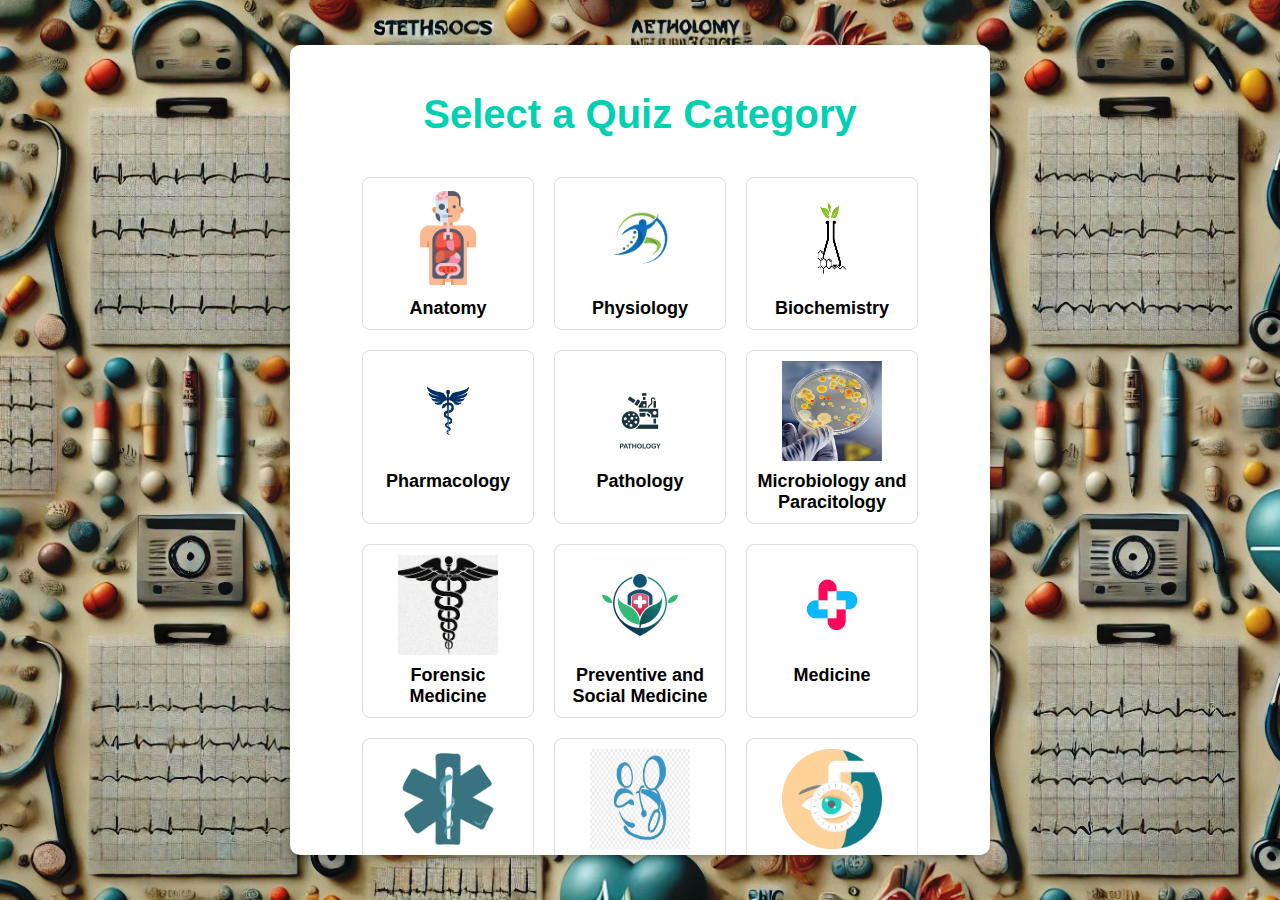
<file: index.html>
<!DOCTYPE html>
<html lang="en">
  <head>
    <meta charset="UTF-8" />
    <meta name="viewport" content="width=device-width, initial-scale=1.0" />
    <title>Quiz Categories</title>
    <link rel="stylesheet" href="style.css" />
    <style>
      body {
        font-family: Arial, sans-serif;
      }

      .container {
        text-align: center;
        margin: 0 auto;
        padding: 20px;
      }

      h1 {
        margin-bottom: 40px;
      }

      .category-boxes {
        display: flex;
        justify-content: center;
        flex-wrap: wrap;
        gap: 20px;
      }

      .category-box {
        display: flex;
        flex-direction: column;
        align-items: center;
        width: 150px;
        padding: 10px;
        border: 1px solid #ddd;
        border-radius: 8px;
        cursor: pointer;
        transition: background-color 0.3s ease;
      }

      .category-box:hover {
        background-color: #4a897d;
      }

      .category-box img {
        width: 100px;
        height: 100px;
        margin-bottom: 10px;
      }

      .category-box span {
        font-size: 18px;
        font-weight: bold;
      }

      button {
        padding: 10px 20px;
        margin-top: 20px;
        font-size: 16px;
        cursor: pointer;
      }

      @media screen and (max-width: 400px) {
        .container {
          /* max-width: 600px; */
          gap: 15px;
          /* font-size: 4px; */
        }

        .category-box {
          width: 120px;
          padding: 9px;
          /* font-size: 8px; */
        }
        .category-box img {
          width: 80px;
          height: 80px;
          margin-bottom: 9px;
        }
      }
    </style>
  </head>

  <body>
    <div class="container">
      <h1>Select a Quiz Category</h1>

      <div class="category-boxes">
        <div class="category-box" onclick="goToSubcategory('anatomy')">
          <img src="images/anatomy.png" alt="anatomy Icon" />
          <span>Anatomy</span>
        </div>
        <div class="category-box" onclick="goToSubcategory('physiology')">
          <img src="images/physiology.jpg" alt="physiology Icon" />
          <span>Physiology</span>
        </div>
        <div class="category-box" onclick="goToSubcategory('biochemistry')">
          <img src="images/biochemistry.webp" alt="biochemistry Icon" />
          <span>Biochemistry</span>
        </div>
        <div class="category-box" onclick="goToSubcategory('pharmacology')">
          <img src="images/pharmacology.jpg" alt="pharmacology Icon" />
          <span>Pharmacology</span>
        </div>
        <div class="category-box" onclick="goToSubcategory('pathology')">
          <img src="images/pathology.webp" alt="pathology Icon" />
          <span>Pathology</span>
        </div>
        <div class="category-box" onclick="goToSubcategory('microbiology')">
          <img src="images/microbiology.jpg" alt="microbiology Icon" />
          <span>Microbiology and Paracitology</span>
        </div>
        <div
          class="category-box"
          onclick="goToSubcategory('forensic_medicine')"
        >
          <img src="images/forensic.jpg" alt="forensic Icon" />
          <span>Forensic Medicine</span>
        </div>
        <div
          class="category-box"
          onclick="goToSubcategory('preventive_and_social_medicine')"
        >
          <img src="images/prevention.webp" alt="prevention Icon" />
          <span>Preventive and Social Medicine</span>
        </div>
        <div class="category-box" onclick="goToSubcategory('medicine')">
          <img src="images/medicine.jpg" alt="medicine Icon" />
          <span>Medicine</span>
        </div>
        <div class="category-box" onclick="goToSubcategory('surgery')">
          <img src="images/surgery.webp" alt="surgery Icon" />
          <span>Surgery</span>
        </div>
        <div class="category-box" onclick="goToSubcategory('pediatrics')">
          <img src="images/pediatrics.jpg" alt="pediatrics Icon" />
          <span>Pediatrics</span>
        </div>
        <div class="category-box" onclick="goToSubcategory('ophthalmology')">
          <img src="images/opthalmology.png" alt="ophthalmology Icon" />
          <span>Ophthalmology</span>
        </div>
        <div class="category-box" onclick="goToSubcategory('dermatology')">
          <img src="images/dermatology.png" alt="dermatology Icon" />
          <span>Dermatology</span>
        </div>
        <div class="category-box" onclick="goToSubcategory('anesthesia')">
          <img src="images/anesthesia.png" alt="anesthesia Icon" />
          <span>Anesthesia</span>
        </div>
        <div class="category-box" onclick="goToSubcategory('psychiatry')">
          <img src="images/psychiatry.png" alt="psychiatry Icon" />
          <span>Psychiatry</span>
        </div>
        <div class="category-box" onclick="goToSubcategory('radiology')">
          <img src="images/radiology.png" alt="radiology Icon" />
          <span>Radiology</span>
        </div>
      </div>
    </div>

    <script>
      function goToSubcategory(category) {
        window.location.href = `subcategory.html?category=${category}`;
      }
    </script>
  </body>
</html>
</file>
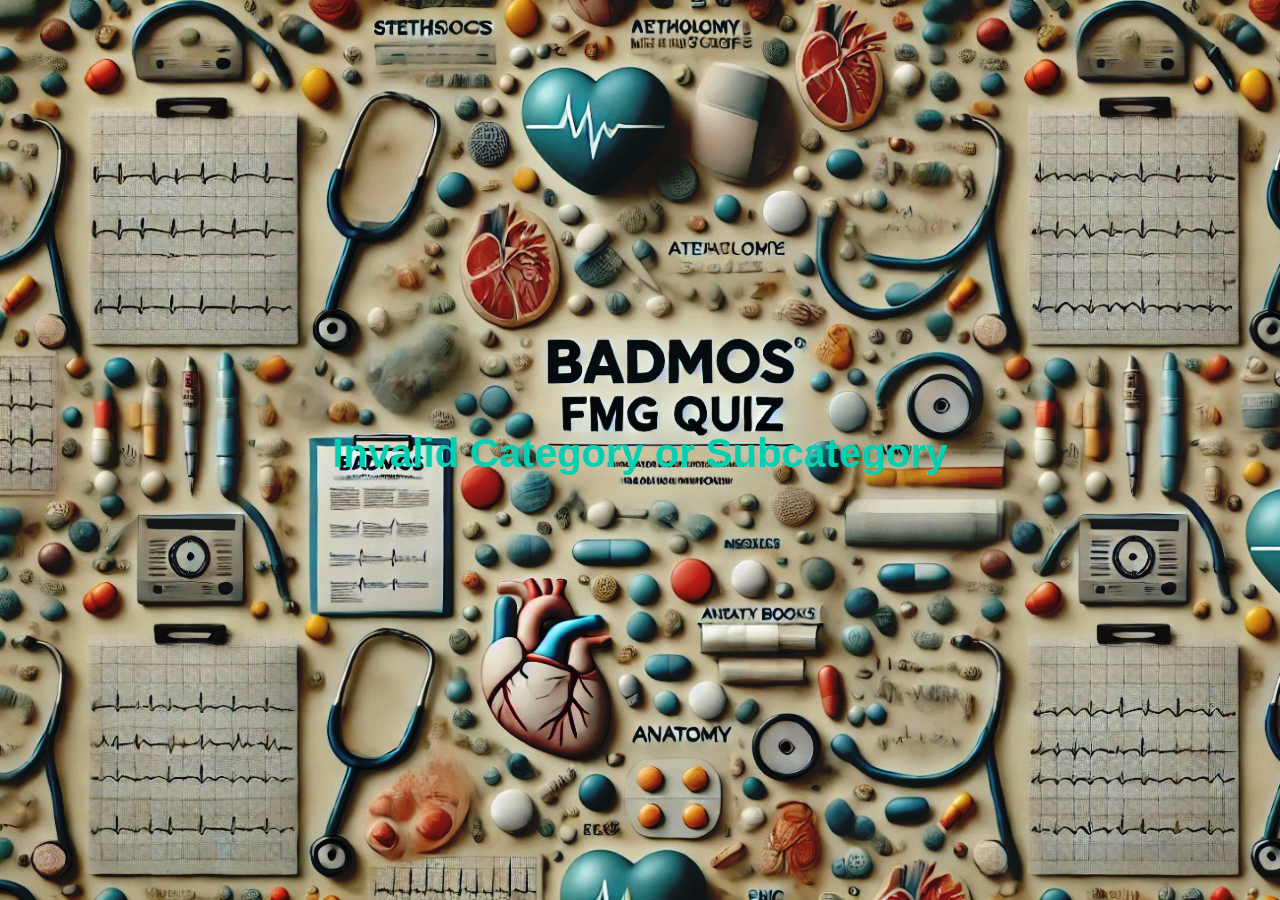
<file: quiz.html>
<!DOCTYPE html>
<html lang="en">

<head>
    <meta charset="UTF-8">
    <meta name="viewport" content="width=device-width, initial-scale=1.0">
    <title>Quiz Page</title>
    <link rel="stylesheet" href="style.css">
</head>

<body>
    <div class="container">
        <h1 id="quiz-title">Quiz</h1>
        <div id="quiz-container" class="hidden">
            <div id="questions"></div>
            <button type="button" onclick="restartQuiz()">Restart Quiz</button>
            <button type="button" onclick="submitQuiz()">Submit Quiz</button>
        </div>
        <div id="result" class="result"></div>
    </div>

    <script src="script.js"></script>
    <script>
        // Get the category and subcategory from the URL
        const params = new URLSearchParams(window.location.search);
        const category = params.get('category');
        const subcategory = params.get('subcategory');

        // Display the quiz based on category and subcategory
        if (category && subcategory) {
            document.getElementById('quiz-title').innerText = `${category.charAt(0).toUpperCase() + category.slice(1)} - ${subcategory} Quiz`;
            loadQuiz(category, subcategory);
        } else {
            document.body.innerHTML = "<h1>Invalid Category or Subcategory</h1>";
        }

        // Function to restart the quiz
        function restartQuiz() {
            window.location.href = 'index.html';  // Navigate back to the main page
        }
    </script>
</body>

</html>
</file>
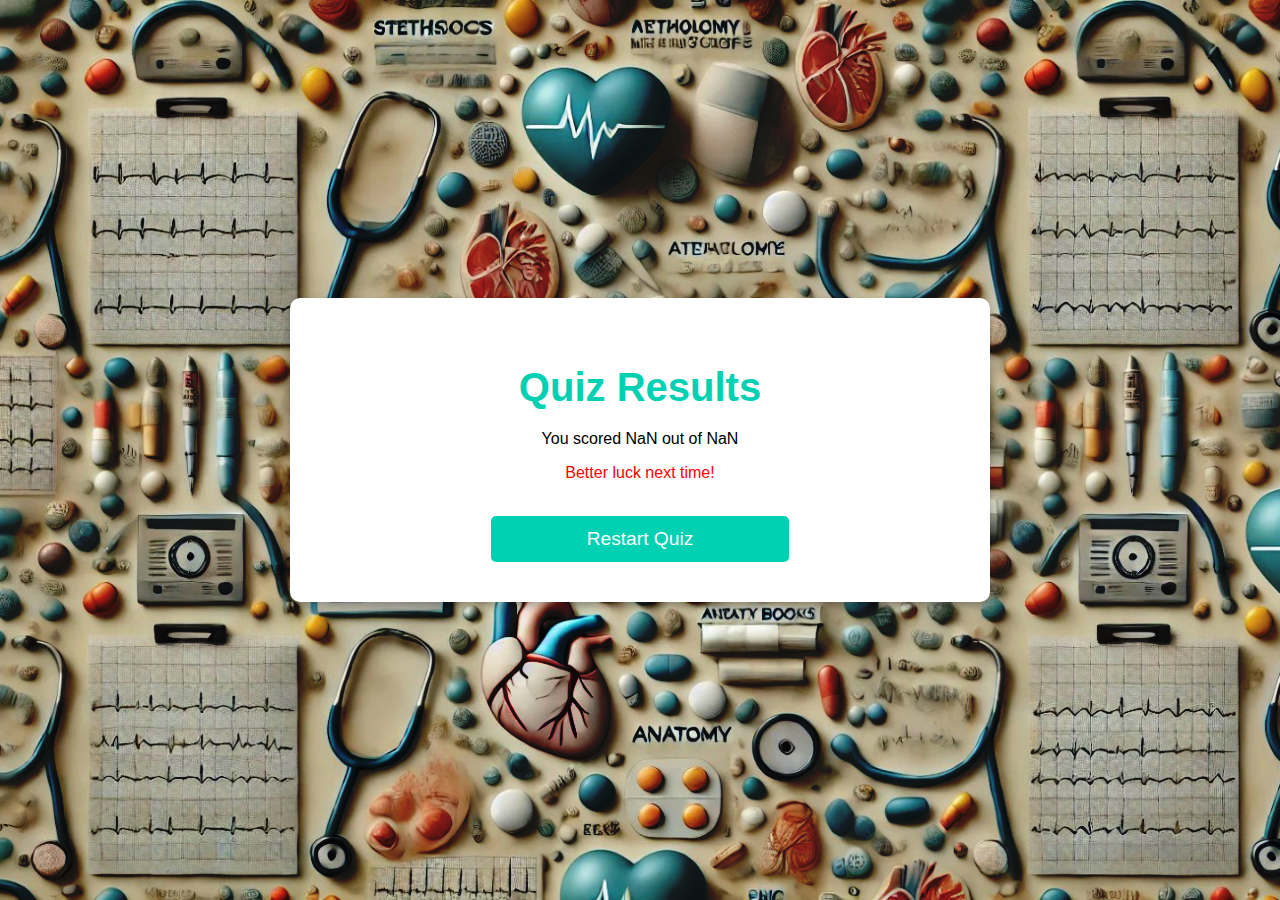
<file: result.html>
<!DOCTYPE html>
<html lang="en">

<head>
    <meta charset="UTF-8">
    <meta name="viewport" content="width=device-width, initial-scale=1.0">
    <title>Quiz Result</title>
    <link rel="stylesheet" href="style.css">
</head>

<body>
    <div class="container">
        <h1>Quiz Results</h1>
        <div id="result"></div>
        <div id="time"></div>
        <br> <!-- Add this to display time taken -->
        <button onclick="restartQuiz()">Restart Quiz</button>
    </div>

    <script>
        // Get the score, total number of questions, and time taken from the URL
        const params = new URLSearchParams(window.location.search);
        const score = parseInt(params.get('score'), 10);  // Parse score as an integer
        const total = parseInt(params.get('total'), 10);  // Parse total as an integer
        const time = params.get('time'); // Get time taken from URL

        const resultDiv = document.getElementById('result');
        const timeDiv = document.getElementById('time');

        // Display the score
        resultDiv.innerText = `You scored ${score} out of ${total}`;

        // Display the time taken
        if (time !== null) {
            timeDiv.innerText = `Time taken: ${time} seconds`;
        }

        // Calculate the percentage score
        const percentage = (score / total) * 100;

        // Display a message based on the score percentage
        const message = document.createElement('p');
        if (percentage >= 80) {
            message.innerText = "Great job! You passed!";
            message.style.color = "green";
        } else {
            message.innerText = "Better luck next time!";
            message.style.color = "red";
        }

        // Append the message to the result div
        resultDiv.appendChild(message);

        // Function to restart the quiz (navigate back to the index page)
        function restartQuiz() {
            window.location.href = 'index.html';
        }
    </script>
</body>

</html>
</file>
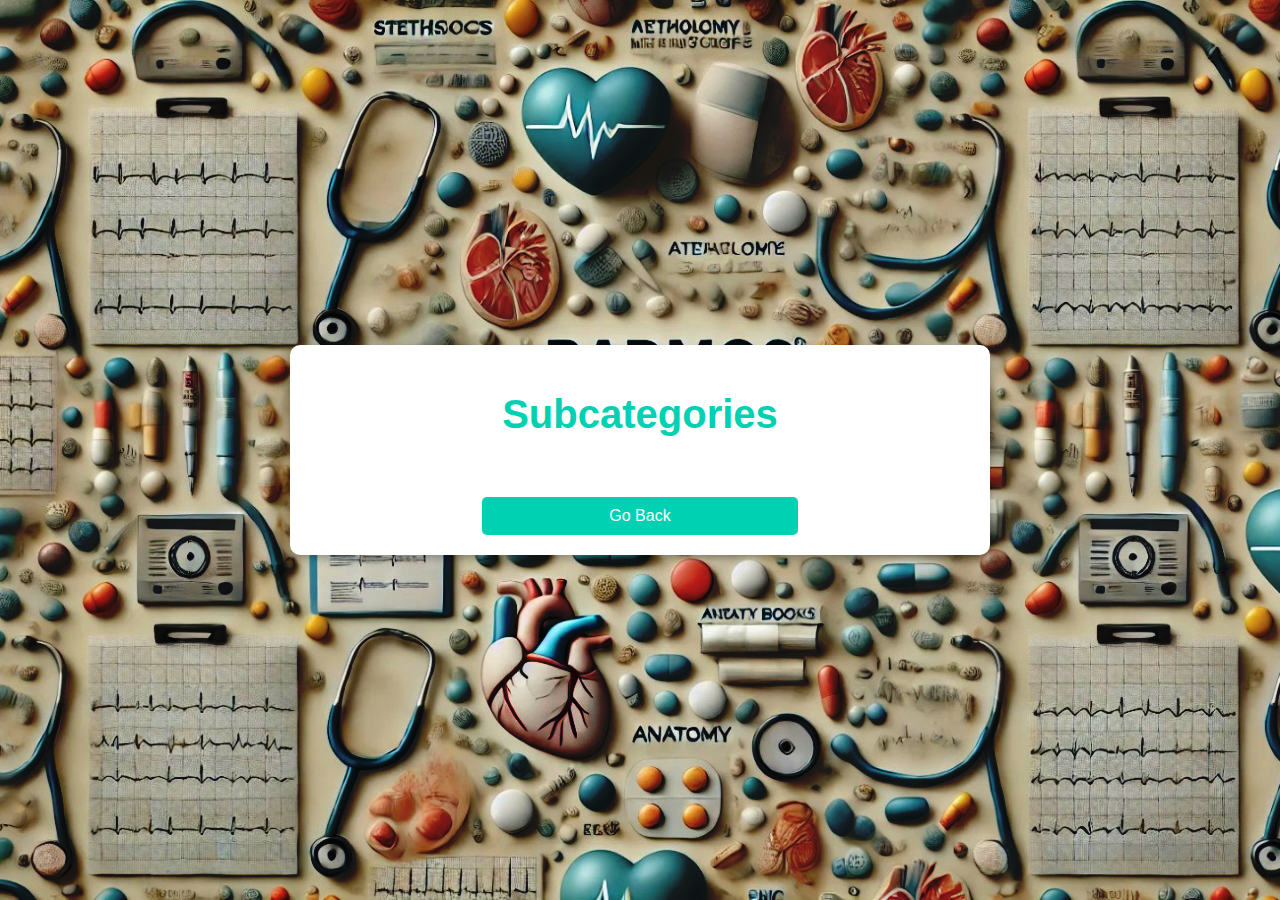
<file: subcategory.html>
<!DOCTYPE html>
<html lang="en">
  <head>
    <meta charset="UTF-8" />
    <meta name="viewport" content="width=device-width, initial-scale=1.0" />
    <title>Subcategories</title>
    <link rel="stylesheet" href="style.css" />
    <style>
      body {
        font-family: Arial, sans-serif;
      }

      .container {
        text-align: center;
        margin: 0 auto;
        padding: 20px;
      }

      h1 {
        margin-bottom: 40px;
      }

      .category-boxes {
        display: flex;
        justify-content: center;
        flex-wrap: wrap;
        gap: 20px;
      }

      .category-box {
        display: flex;
        flex-direction: column;
        align-items: center;
        width: 150px;
        padding: 10px;
        border: 1px solid #ddd;
        border-radius: 8px;
        cursor: pointer;
        transition: background-color 0.3s ease;
      }

      .category-box:hover {
        background-color: #278d72;
      }

      .category-box img {
        width: 100px;
        height: 100px;
        margin-bottom: 10px;
      }

      .category-box span {
        font-size: 18px;
        font-weight: bold;
      }

      button {
        padding: 10px 20px;
        margin-top: 20px;
        font-size: 16px;
        cursor: pointer;
      }

      @media screen and (max-width: 400px) {
        .category-box {
          width: 120px;
          padding: 9px;
        }
        .category-boxes {
          gap: 15px;
        }
        .category-box img {
          width: 80px;
          height: 80px;
          margin-bottom: 9px;
        }
      }
    </style>
  </head>

  <body>
    <div class="container">
      <h1 id="subcategory-title">Subcategories</h1>

      <!-- Subcategory Selection -->
      <div class="category-boxes" id="subcategory-container">
        <!-- Subcategories will be populated here by JavaScript -->
      </div>

      <!-- Button to go back to category selection -->
      <button onclick="goBack()">Go Back</button>
    </div>

    <script>
      const subcategoryData = {
        anatomy: [
          "Set-1",
          "Set-2",
          "Set-3",
          "Set-4",
          "Set-5",
          "Set-6",
          "Set-7",
          "Set-8",
          "Set-9",
          "Set-10",
          "Notes",
        ],
        surgery: [
          "Set-1",
          "Set-2",
          "Set-3",
          "Set-4",
          "Set-5",
          "Set-6",
          "Set-7",
          "Set-8",
          "Set-9",
          "Set-10",
          "Set-11",
          "Set-12",
          "Set-13",
          ,
          "Notes-s",
        ],
        history: ["Ancient", "Medieval", "Modern"],
        geography: ["Continents", "Countries", "Cities"],
        sports: ["Football", "Tennis", "Cricket"],
        art: ["Renaissance", "Modern", "Baroque"],
      };

      // Mapping subcategories to image URLs
      const subcategoryImages = {
        "Set-1": "images/number-1.png",
        "Set-2": "images/number-2.png",
        "Set-3": "images/number-3.png",
        "Set-4": "images/number-4.png",
        "Set-5": "images/number-5.png",
        "Set-6": "images/number-6.png",
        "Set-7": "images/number-7.png",
        "Set-8": "images/number-8.png",
        "Set-9": "images/number-9.png",
        "Set-10": "images/number-10.png",
        "Set-11": "images/number-11.png",
        "Set-12": "images/number-12.png",
        "Set-13": "images/number-13.png",
        Notes: "images/pdf.png",
        // Add other images as needed
      };

      // Mapping subcategories to PDF URLs
      const subcategoryPDFs = {
        Notes: "pdfs/Anatomy_notes.jpg", // Path to the PDF for Set-5
      };

      // Get the category from the URL
      const params = new URLSearchParams(window.location.search);
      const category = params.get("category");

      const subcategoryTitle = document.getElementById("subcategory-title");
      const subcategoryContainer = document.getElementById(
        "subcategory-container"
      );

      // Display the subcategory title based on the category
      subcategoryTitle.innerText = `${
        category.charAt(0).toUpperCase() + category.slice(1)
      } Subcategories`;

      // Function to display subcategories as boxes
      function loadSubcategories() {
        if (subcategoryData[category]) {
          subcategoryData[category].forEach((subcat) => {
            const subcatBox = document.createElement("div");
            subcatBox.classList.add("category-box");
            const imgSrc = subcategoryImages[subcat] || "images/default.jpg"; // Fallback to default image if no specific image is found
            subcatBox.innerHTML = `
                        <img src="${imgSrc}" alt="${subcat}">
                        <span>${subcat}</span>
                    `;

            // If the subcategory has a PDF, open the PDF on click
            if (subcategoryPDFs[subcat]) {
              subcatBox.onclick = function () {
                window.open(subcategoryPDFs[subcat], "_blank"); // Opens the PDF in a new tab
              };
            } else {
              // If no PDF, proceed to start the quiz
              subcatBox.onclick = function () {
                startQuiz(category, subcat);
              };
            }

            subcategoryContainer.appendChild(subcatBox);
          });
        } else {
          subcategoryContainer.innerHTML =
            "<p>No subcategories available for this category.</p>";
        }
      }

      // Function to start the quiz (redirect to quiz page with category and subcategory)
      function startQuiz(category, subcategory) {
        window.location.href = `quiz.html?category=${category}&subcategory=${subcategory}`;
      }

      // Function to go back to the category selection page
      function goBack() {
        window.location.href = "index.html";
      }

      // Load the subcategories for the selected category
      loadSubcategories();
    </script>
  </body>
</html>
</file>
<file: style.css>
/* General body styling */
body {
  font-family: "Arial", sans-serif;
  background: linear-gradient(to right, rgba(0, 0, 0, 0.8), rgba(4, 4, 4, 0.8)),
    url("images/badmos.jpg");
  background-size: cover;
  background-position: center;
  background-repeat: no-repeat;
  background-attachment: fixed; /* Keep the background fixed during scroll for a parallax effect */

  color: #000000;
  margin: 0;
  padding: 0;
  display: flex;
  justify-content: center;
  align-items: center;
  min-height: 100vh;
  background-blend-mode: overlay; /* Blend the image and gradient for better readability */
}

/* Container for centering the content */
.container {
  background-color: #ffffff;
  padding: 40px;
  border-radius: 10px;
  box-shadow: 0 4px 8px rgba(0, 0, 0, 0.3);
  text-align: center;
  width: 100%;
  max-width: 500px;
  box-sizing: border-box;
  overflow: auto; /* Allow scrolling if content exceeds the height */
  max-height: 90vh; /* Set max height to 90% of viewport height */
}
.container::-webkit-scrollbar {
  display: none; /* Hides the scrollbar */
}
/* Heading styling */
h1 {
  font-size: 2.5rem;
  margin-bottom: 20px;
  color: #00d1b2;
}

/* Category and subcategory labels */
label {
  font-size: 1.1rem;
  margin-bottom: 10px;
  display: block;
  text-align: left;
}

/* Category and subcategory dropdowns */
select {
  width: 100%;
  padding: 10px;
  font-size: 1.1rem;
  border: none;
  border-radius: 5px;
  margin-bottom: 20px;
  background-color: #000000;
  color: #ffffff;
}

/* Button styling */
button {
  background-color: #00d1b2;
  color: #ffffff;
  padding: 12px 20px;
  font-size: 1.2rem;
  border: none;
  border-radius: 5px;
  cursor: pointer;
  transition: background-color 0.3s ease;
  width: 100%;
}

button:hover {
  background-color: #00bfa1;
}

/* Add spacing to form elements */
.category,
.subcategory {
  margin-bottom: 15px;
}

/* Hidden class for subcategory initially */
.hidden {
  display: none;
}

/* Flexbox container for the buttons */
.button-group {
  display: flex;
  justify-content: space-between;
  /* Space between buttons */
  gap: 10px;
  /* Gap between the buttons */
}

/* Button width adjustment for horizontal layout */
button {
  width: 48%;
  /* Adjust width for horizontal button layout */
}

/* Media queries for responsiveness */
@media screen and (max-width: 480px) {
  .container {
    padding: 20px; /* Reduce padding for smaller screens */
    /* max-width: 300px; */
  }

  h1 {
    font-size: 2rem; /* Adjust heading size */
  }

  button {
    font-size: 1rem; /* Reduce button font size */
    padding: 10px; /* Reduce padding */
  }

  label,
  select {
    font-size: 1rem; /* Adjust font size for smaller screens */
  }
}

@media screen and (min-width: 768px) {
  .container {
    max-width: 600px;
  }
}

@media screen and (min-width: 1024px) {
  .container {
    max-width: 700px;
  }
}
</file>
